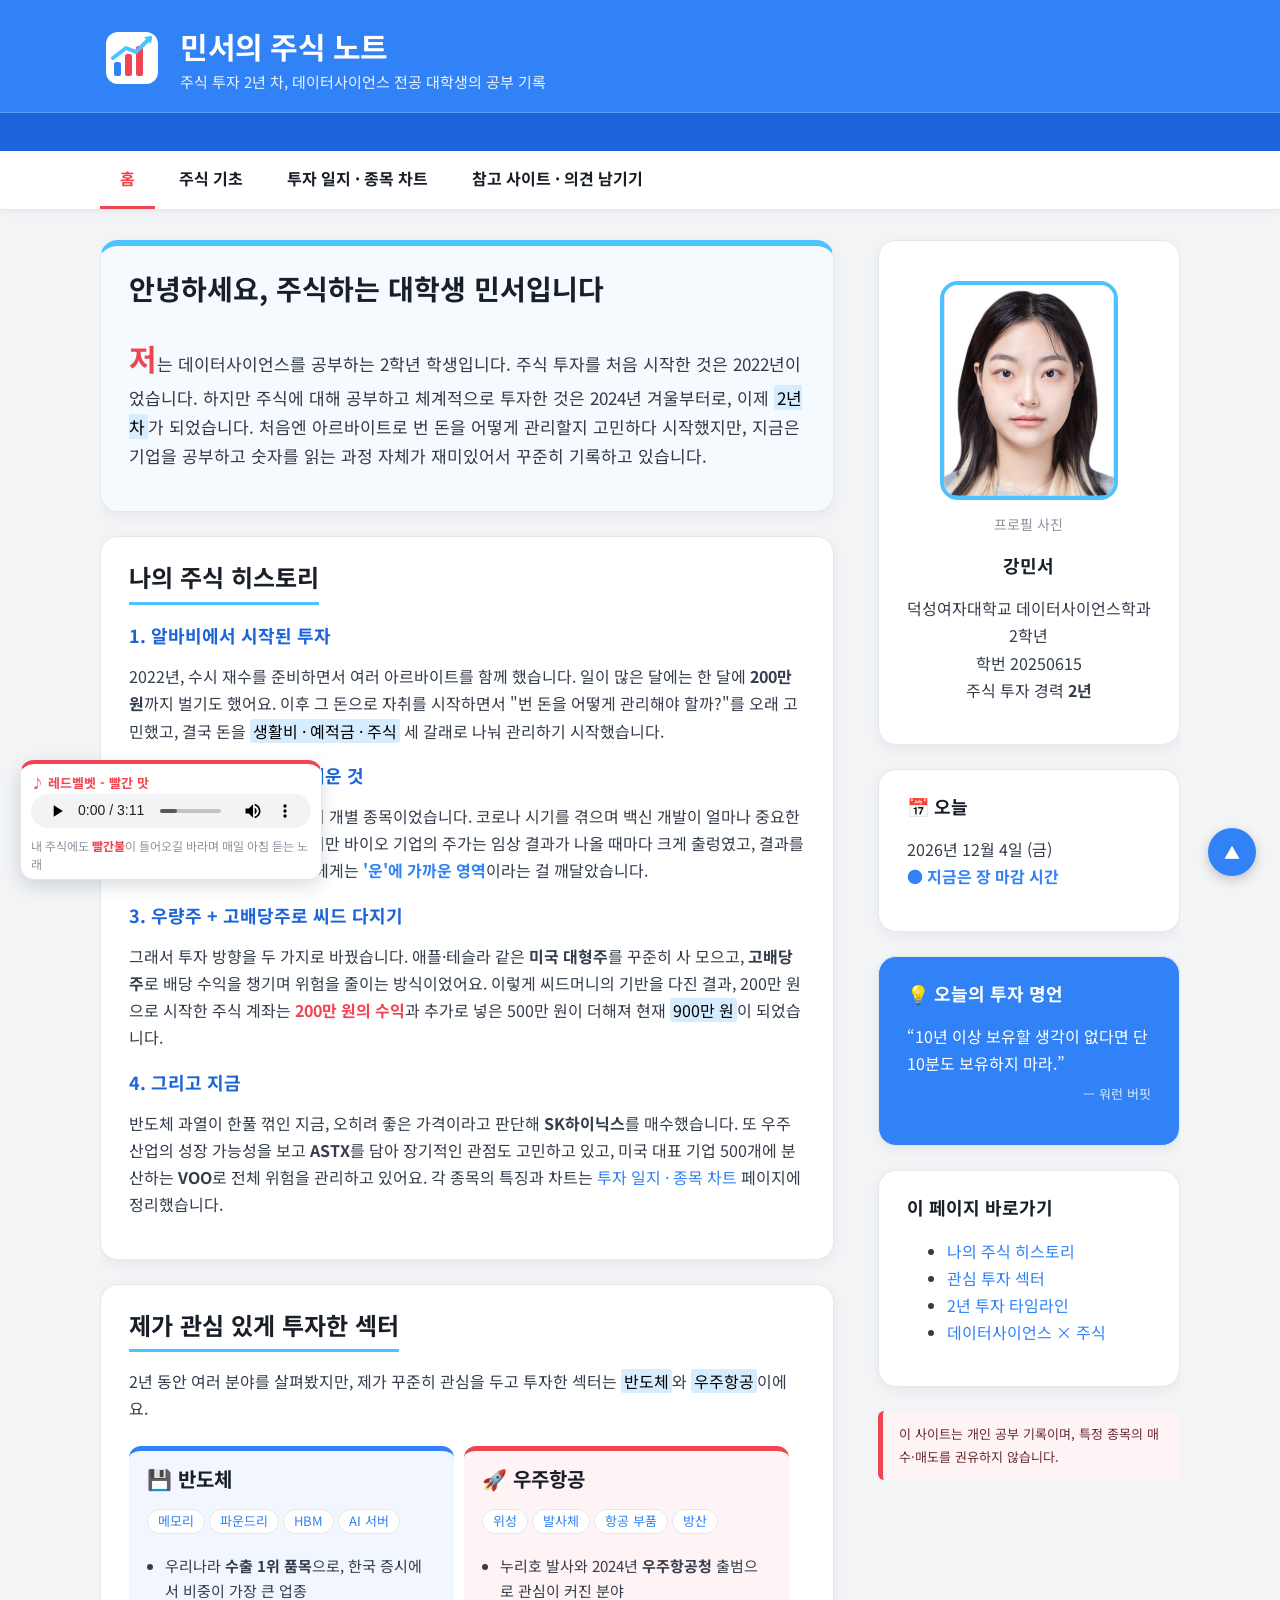
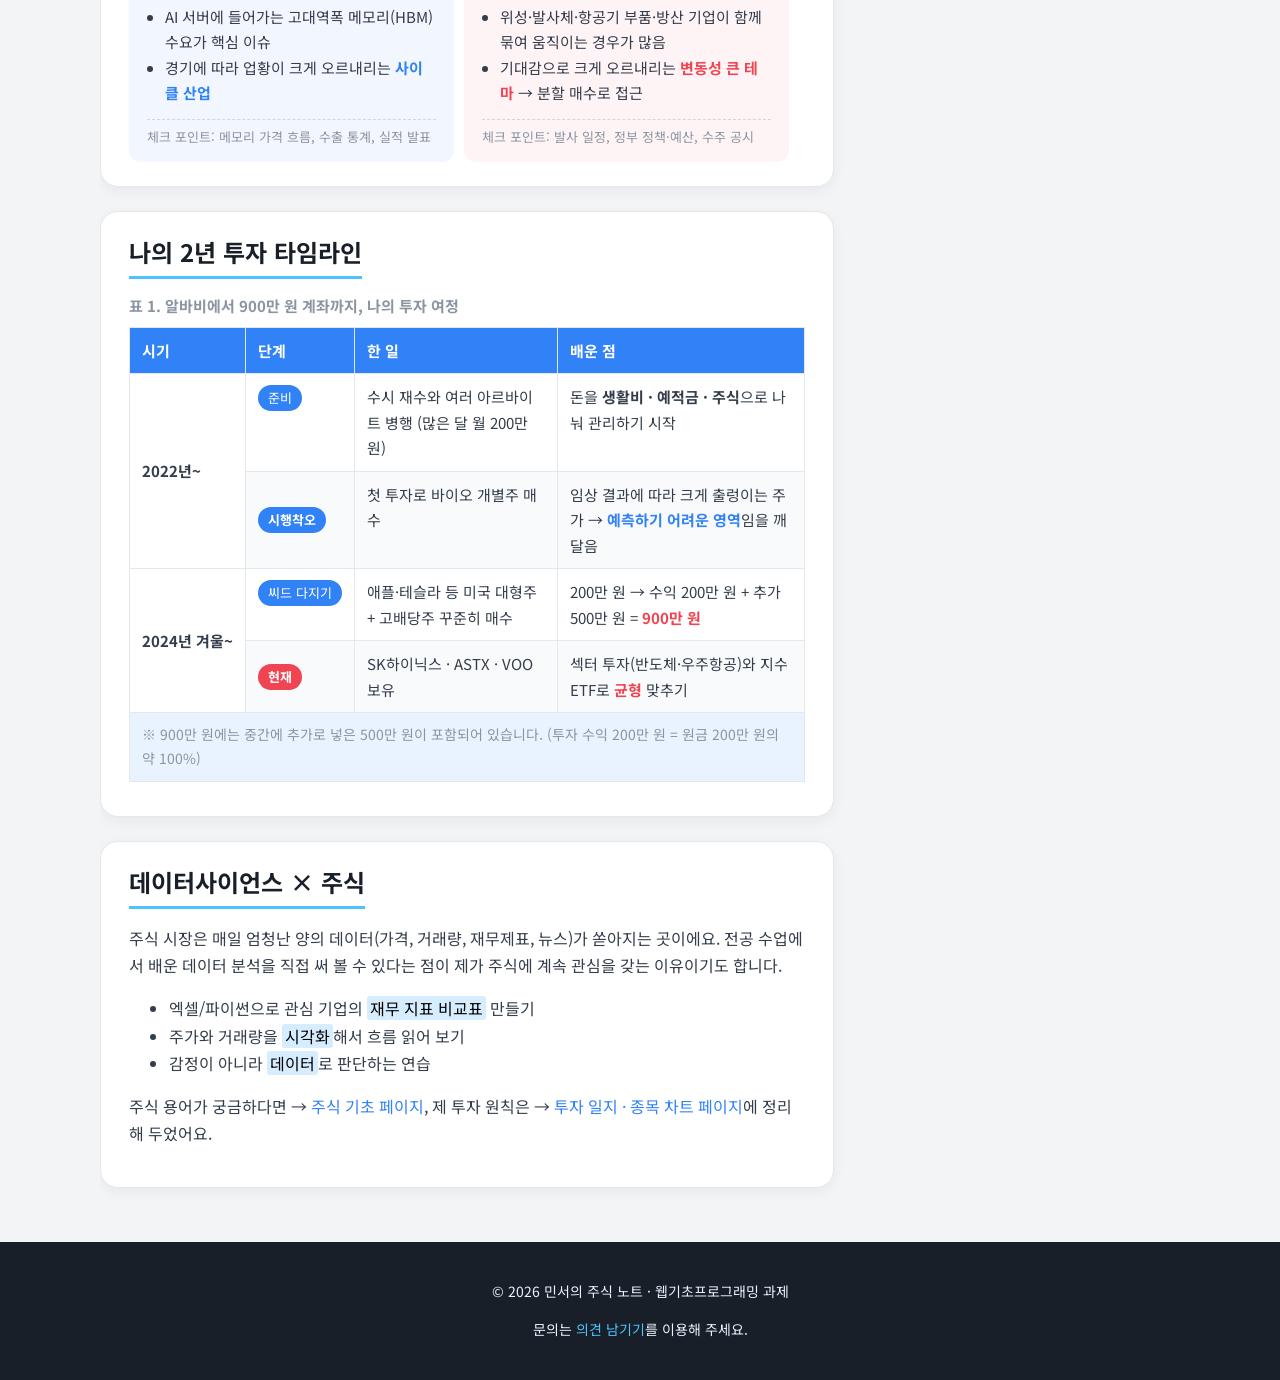
<file: index.html>
<!DOCTYPE html>
<!-- =====================================================================
     index.html — 홈: 민서의 주식 노트 (관심사: 주식 투자 2년)
     [평가 1] HTML 기본 구조: DOCTYPE → html → head(meta, title) → body
     [평가 4] 시맨틱 구조: header / nav / section#main(article×3) / aside / footer
     [가산점] 스타일 합치기·오버라이딩: 아래 head 의 link 2개 + style 태그 + style 속성
     ===================================================================== -->
<html lang="ko">
<head>
  <meta charset="utf-8">
  <meta name="viewport" content="width=device-width, initial-scale=1">
  <meta name="description" content="주식 투자 2년 차 대학생 민서의 주식 공부 기록">
  <title>민서의 주식 노트 | 홈</title>
  <link rel="preconnect" href="https://fonts.googleapis.com">
  <link rel="stylesheet" href="https://fonts.googleapis.com/css2?family=Noto+Sans+KR:wght@400;700&display=swap">

  <!-- ① 공통 외부 스타일 → ② 페이지 전용 외부 스타일 순서로 불러옴 (뒤에 온 것이 우선) -->
  <link rel="stylesheet" type="text/css" href="css/common.css">
  <link rel="stylesheet" type="text/css" href="css/home.css">

  <!-- ③ 문서 내부 스타일(<style>) — 외부 CSS 보다 우선 적용됨 -->
  <style>
    /* [오버라이딩 예시] common.css 의 .lead 는 글자 크기 지정이 없음,
       home.css 에서 17px → 여기서 color 만 추가 → 세 곳의 스타일이 "합쳐져" 적용됨 */
    .lead { color: #333a45; }
  </style>
  <script src="js/main.js"></script>
</head>
<body>

  <!-- ===================== HEADER (모든 페이지 공통) ===================== -->
  <header id="top">
    <div class="inner">
      <img src="images/logo.svg" alt="민서의 주식 노트 로고">
      <h1>민서의 주식 노트</h1>
      <p class="subtitle">주식 투자 2년 차, 데이터사이언스 전공 대학생의 공부 기록</p>
    </div>
    <div class="ticker">
      <span>
        분산투자 <b class="up">▲</b> &nbsp;&nbsp; 공시 확인 <b class="up">▲</b> &nbsp;&nbsp;
        뇌동매매 <b class="down">▼</b> &nbsp;&nbsp; 장기투자 <b class="up">▲</b> &nbsp;&nbsp;
        빚투 <b class="down">▼</b> &nbsp;&nbsp; 투자일지 쓰기 <b class="up">▲</b> &nbsp;&nbsp;
        남의 말만 듣고 매수 <b class="down">▼</b> &nbsp;&nbsp; 꾸준한 공부 <b class="up">▲</b> &nbsp;&nbsp; 반도체 💾 &nbsp;&nbsp; 우주항공 🚀
      </span>
    </div>
  </header>

  <!-- ===================== NAV (모든 페이지 공통) ===================== -->
  <nav>
    <ul class="inner">
      <li><a href="index.html" class="current">홈</a></li>
      <li><a href="basics.html">주식 기초</a></li>
      <li><a href="journal.html">투자 일지 · 종목 차트</a></li>
      <li><a href="links.html">참고 사이트 · 의견 남기기</a></li>
    </ul>
  </nav>

  <div class="container inner">

    <!-- ===================== 본문 SECTION ===================== -->
    <section id="main">

      <!-- 히어로 영역 -->
      <article class="card hero">
        <h2>안녕하세요, 주식하는 대학생 민서입니다</h2>
        <p class="lead">
          저는 데이터사이언스를 공부하는 2학년 학생입니다. 주식 투자를 처음 시작한 것은 <time datetime="2022">2022년</time>이었습니다.
          하지만 주식에 대해 공부하고 체계적으로 투자한 것은 <time datetime="2024-12">2024년 겨울</time>부터로, 이제 <mark>2년 차</mark>가 되었습니다.
          처음엔 아르바이트로 번 돈을 어떻게 관리할지 고민하다 시작했지만, 지금은 기업을 공부하고 숫자를 읽는 과정
          자체가 재미있어서 꾸준히 기록하고 있습니다.
        </p>
      </article>

      <!-- 나의 주식 히스토리 — 본인이 직접 쓴 글을 다듬어 정리 -->
      <article class="card story" id="why">
        <h2>나의 주식 히스토리</h2>

        <h3>1. 알바비에서 시작된 투자</h3>
        <p>
          <time datetime="2022">2022년</time>, 수시 재수를 준비하면서 여러 아르바이트를 함께 했습니다.
          일이 많은 달에는 한 달에 <b>200만 원</b>까지 벌기도 했어요. 이후 그 돈으로 자취를 시작하면서
          "번 돈을 어떻게 관리해야 할까?"를 오래 고민했고, 결국 돈을
          <mark>생활비 · 예적금 · 주식</mark> 세 갈래로 나눠 관리하기 시작했습니다.
        </p>

        <h3>2. 첫 투자, 바이오에서 배운 것</h3>
        <p>
          처음 산 주식은 바이오 분야의 개별 종목이었습니다. 코로나 시기를 겪으며 백신 개발이 얼마나 중요한지
          실감했기 때문이에요. 하지만 바이오 기업의 주가는 임상 결과가 나올 때마다 크게 출렁였고,
          결과를 미리 알 수 없는 개인 투자자에게는 <span class="down">'운'에 가까운 영역</span>이라는 걸 깨달았습니다.
        </p>

        <h3>3. 우량주 + 고배당주로 씨드 다지기</h3>
        <p>
          그래서 투자 방향을 두 가지로 바꿨습니다. 애플·테슬라 같은 <b>미국 대형주</b>를 꾸준히 사 모으고,
          <b>고배당주</b>로 배당 수익을 챙기며 위험을 줄이는 방식이었어요. 이렇게 씨드머니의 기반을 다진 결과,
          200만 원으로 시작한 주식 계좌는 <span class="up">200만 원의 수익</span>과 추가로 넣은 500만 원이 더해져
          현재 <mark>900만 원</mark>이 되었습니다.
        </p>

        <h3>4. 그리고 지금</h3>
        <p>
          반도체 과열이 한풀 꺾인 지금, 오히려 좋은 가격이라고 판단해 <b>SK하이닉스</b>를 매수했습니다.
          또 우주 산업의 성장 가능성을 보고 <b>ASTX</b>를 담아 장기적인 관점도 고민하고 있고,
          미국 대표 기업 500개에 분산하는 <b>VOO</b>로 전체 위험을 관리하고 있어요.
          각 종목의 특징과 차트는 <a href="journal.html#charts">투자 일지 · 종목 차트</a> 페이지에 정리했습니다.
        </p>
      </article>

      <!-- 관심 투자 섹터 — 반도체 / 우주항공 -->
      <article class="card" id="sectors">
        <h2>제가 관심 있게 투자한 섹터</h2>
        <p>2년 동안 여러 분야를 살펴봤지만, 제가 꾸준히 관심을 두고 투자한 섹터는 <mark>반도체</mark>와 <mark>우주항공</mark>이에요.</p>

        <div class="sector chip">
          <h3><span class="sector-icon">💾</span> 반도체</h3>
          <p class="sector-tags"><span>메모리</span><span>파운드리</span><span>HBM</span><span>AI 서버</span></p>
          <ul>
            <li>우리나라 <b>수출 1위 품목</b>으로, 한국 증시에서 비중이 가장 큰 업종</li>
            <li>AI 서버에 들어가는 고대역폭 메모리(HBM) 수요가 핵심 이슈</li>
            <li>경기에 따라 업황이 크게 오르내리는 <span class="down">사이클 산업</span></li>
          </ul>
          <p class="check">체크 포인트: 메모리 가격 흐름, 수출 통계, 실적 발표</p>
        </div>

        <div class="sector rocket">
          <h3><span class="sector-icon">🚀</span> 우주항공</h3>
          <p class="sector-tags"><span>위성</span><span>발사체</span><span>항공 부품</span><span>방산</span></p>
          <ul>
            <li>누리호 발사와 2024년 <b>우주항공청</b> 출범으로 관심이 커진 분야</li>
            <li>위성·발사체·항공기 부품·방산 기업이 함께 묶여 움직이는 경우가 많음</li>
            <li>기대감으로 크게 오르내리는 <span class="up">변동성 큰 테마</span> → 분할 매수로 접근</li>
          </ul>
          <p class="check">체크 포인트: 발사 일정, 정부 정책·예산, 수주 공시</p>
        </div>
      </article>

      <!-- [평가 2] TABLE: caption, thead, tbody, tfoot, rowspan, colspan 사용 -->
      <article class="card" id="timeline">
        <h2>나의 2년 투자 타임라인</h2>
        <table>
          <caption>표 1. 알바비에서 900만 원 계좌까지, 나의 투자 여정</caption>
          <thead>
            <tr>
              <th>시기</th>
              <th>단계</th>
              <th>한 일</th>
              <th>배운 점</th>
            </tr>
          </thead>
          <tbody>
            <tr>
              <td rowspan="2">2022년~</td>
              <td><span class="badge">준비</span></td>
              <td>수시 재수와 여러 아르바이트 병행 (많은 달 월 200만 원)</td>
              <td>돈을 <b>생활비 · 예적금 · 주식</b>으로 나눠 관리하기 시작</td>
            </tr>
            <tr>
              <td><span class="badge down-bg">시행착오</span></td>
              <td>첫 투자로 바이오 개별주 매수</td>
              <td>임상 결과에 따라 크게 출렁이는 주가 → <span class="down">예측하기 어려운 영역</span>임을 깨달음</td>
            </tr>
            <tr>
              <td rowspan="2">2024년 겨울~</td>
              <td><span class="badge">씨드 다지기</span></td>
              <td>애플·테슬라 등 미국 대형주 + 고배당주 꾸준히 매수</td>
              <td>200만 원 → 수익 200만 원 + 추가 500만 원 = <span class="up">900만 원</span></td>
            </tr>
            <tr>
              <td><span class="badge up-bg">현재</span></td>
              <td>SK하이닉스 · ASTX · VOO 보유</td>
              <td>섹터 투자(반도체·우주항공)와 지수 ETF로 <span class="up">균형</span> 맞추기</td>
            </tr>
          </tbody>
          <tfoot>
            <tr>
              <td colspan="4">※ 900만 원에는 중간에 추가로 넣은 500만 원이 포함되어 있습니다. (투자 수익 200만 원 = 원금 200만 원의 약 100%)</td>
            </tr>
          </tfoot>
        </table>
      </article>

      <!-- 전공과 연결 -->
      <article class="card" id="data">
        <h2>데이터사이언스 × 주식</h2>
        <p>
          주식 시장은 매일 엄청난 양의 데이터(가격, 거래량, 재무제표, 뉴스)가 쏟아지는 곳이에요.
          전공 수업에서 배운 데이터 분석을 직접 써 볼 수 있다는 점이 제가 주식에 계속 관심을 갖는 이유이기도 합니다.
        </p>
        <ul>
          <li>엑셀/파이썬으로 관심 기업의 <mark>재무 지표 비교표</mark> 만들기</li>
          <li>주가와 거래량을 <mark>시각화</mark>해서 흐름 읽어 보기</li>
          <li>감정이 아니라 <mark>데이터</mark>로 판단하는 연습</li>
        </ul>
        <!-- [평가 3] 사이트 내부 링크 -->
        <p>주식 용어가 궁금하다면 → <a href="basics.html">주식 기초 페이지</a>,
           제 투자 원칙은 → <a href="journal.html#principles">투자 일지 · 종목 차트 페이지</a>에 정리해 두었어요.</p>
      </article>
    </section>

    <!-- ===================== ASIDE (보조 정보) ===================== -->
    <aside>
      <div class="card profile">
        <figure>
          <img src="images/profile.jpg" alt="민서 프로필 사진" width="170" height="214">
          <figcaption>프로필 사진</figcaption>
        </figure>
        <h3>강민서</h3>
        <p>덕성여자대학교 데이터사이언스학과 2학년<br>학번 20250615<br>주식 투자 경력 <strong>2년</strong></p>
      </div>

      <div class="card">
        <h3>📅 오늘</h3>
        <!-- 자바스크립트 Date 객체로 오늘 날짜와 장 운영 여부 출력 -->
        <p><script>writeToday();</script></p>
      </div>

      <div class="card quote">
        <h3>💡 오늘의 투자 명언</h3>
        <!-- 접속할 때마다 Math.random() 으로 다른 명언 (js/main.js) -->
        <p><script>writeQuote();</script></p>
      </div>

      <div class="card">
        <h3>이 페이지 바로가기</h3>
        <!-- 같은 페이지 안의 앵커 링크 (Lecture2) -->
        <ul>
          <li><a href="#why">나의 주식 히스토리</a></li>
          <li><a href="#sectors">관심 투자 섹터</a></li>
          <li><a href="#timeline">2년 투자 타임라인</a></li>
          <li><a href="#data">데이터사이언스 × 주식</a></li>
        </ul>
      </div>

      <!-- ④ style 속성(인라인) — 가장 우선순위가 높음.
           .notice 의 다른 속성은 common.css 것과 합쳐지고, font-size 만 덮어씀 -->
      <p class="notice" style="font-size:13px;">
        이 사이트는 개인 공부 기록이며, 특정 종목의 매수·매도를 권유하지 않습니다.
      </p>
    </aside>
  </div>

  <!-- ===================== FOOTER (모든 페이지 공통) ===================== -->
  <footer>
    <p>© 2026 민서의 주식 노트 · 웹기초프로그래밍 과제</p>
    <p>문의는 <a href="links.html#feedback">의견 남기기</a>를 이용해 주세요.</p>
  </footer>

  <a href="#top" id="toTop" title="맨 위로">▲</a>
  <!-- [평가 3] 음악 삽입 — 모든 페이지 공통 BGM 미니 플레이어 (왼쪽 아래 고정)
       audio 태그(loop, 볼륨 30%) / 페이지를 옮겨도 이어서 재생 (js/main.js 의 initBGM) -->
  <div id="miniPlayer" class="mini-player">
    <span class="mp-title">♪ 레드벨벳 - 빨간 맛</span>
    <audio id="bgm" controls loop preload="auto">
      <source src="media/red-flavor.mp3" type="audio/mpeg">
      이 브라우저는 audio 태그를 지원하지 않습니다.
    </audio>
    <p class="mp-desc">내 주식에도 <span class="up">빨간불</span>이 들어오길 바라며 매일 아침 듣는 노래</p>
  </div>
  <script>initBGM();</script>
</body>
</html>
</file>
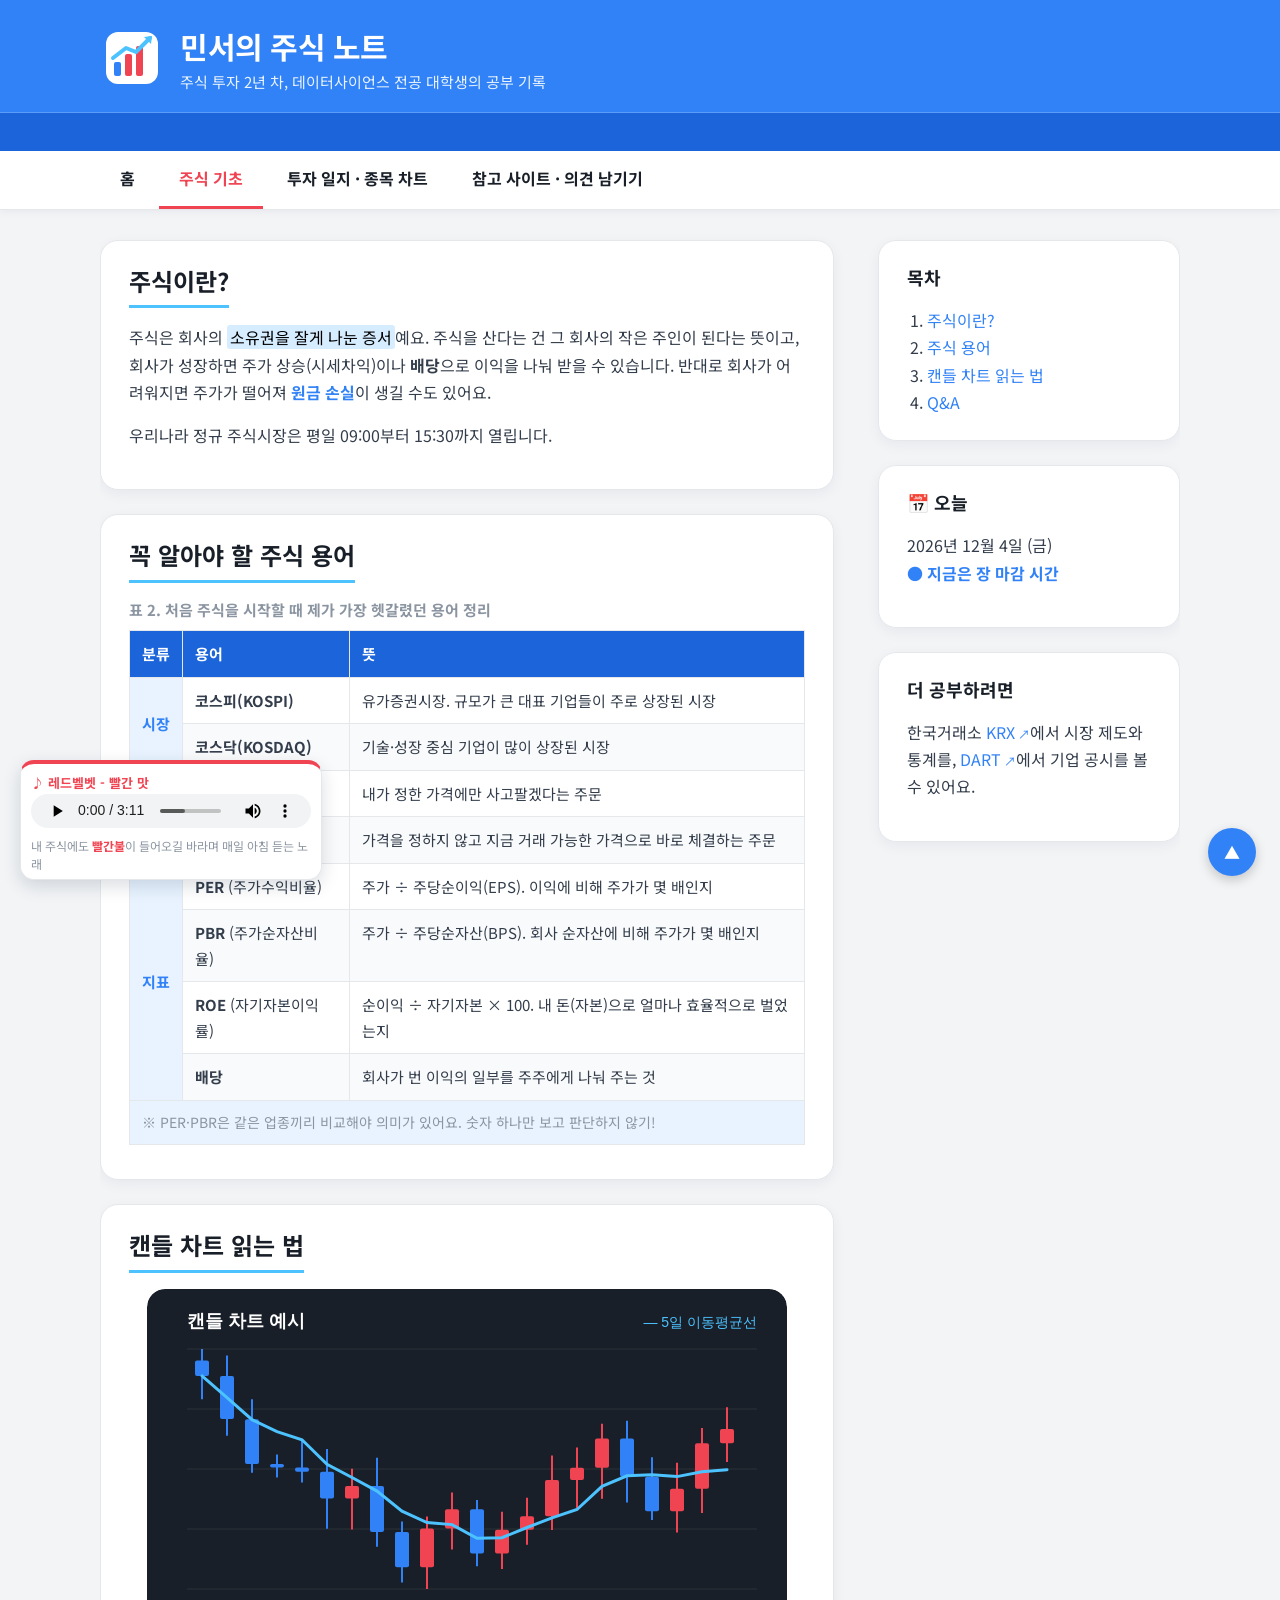
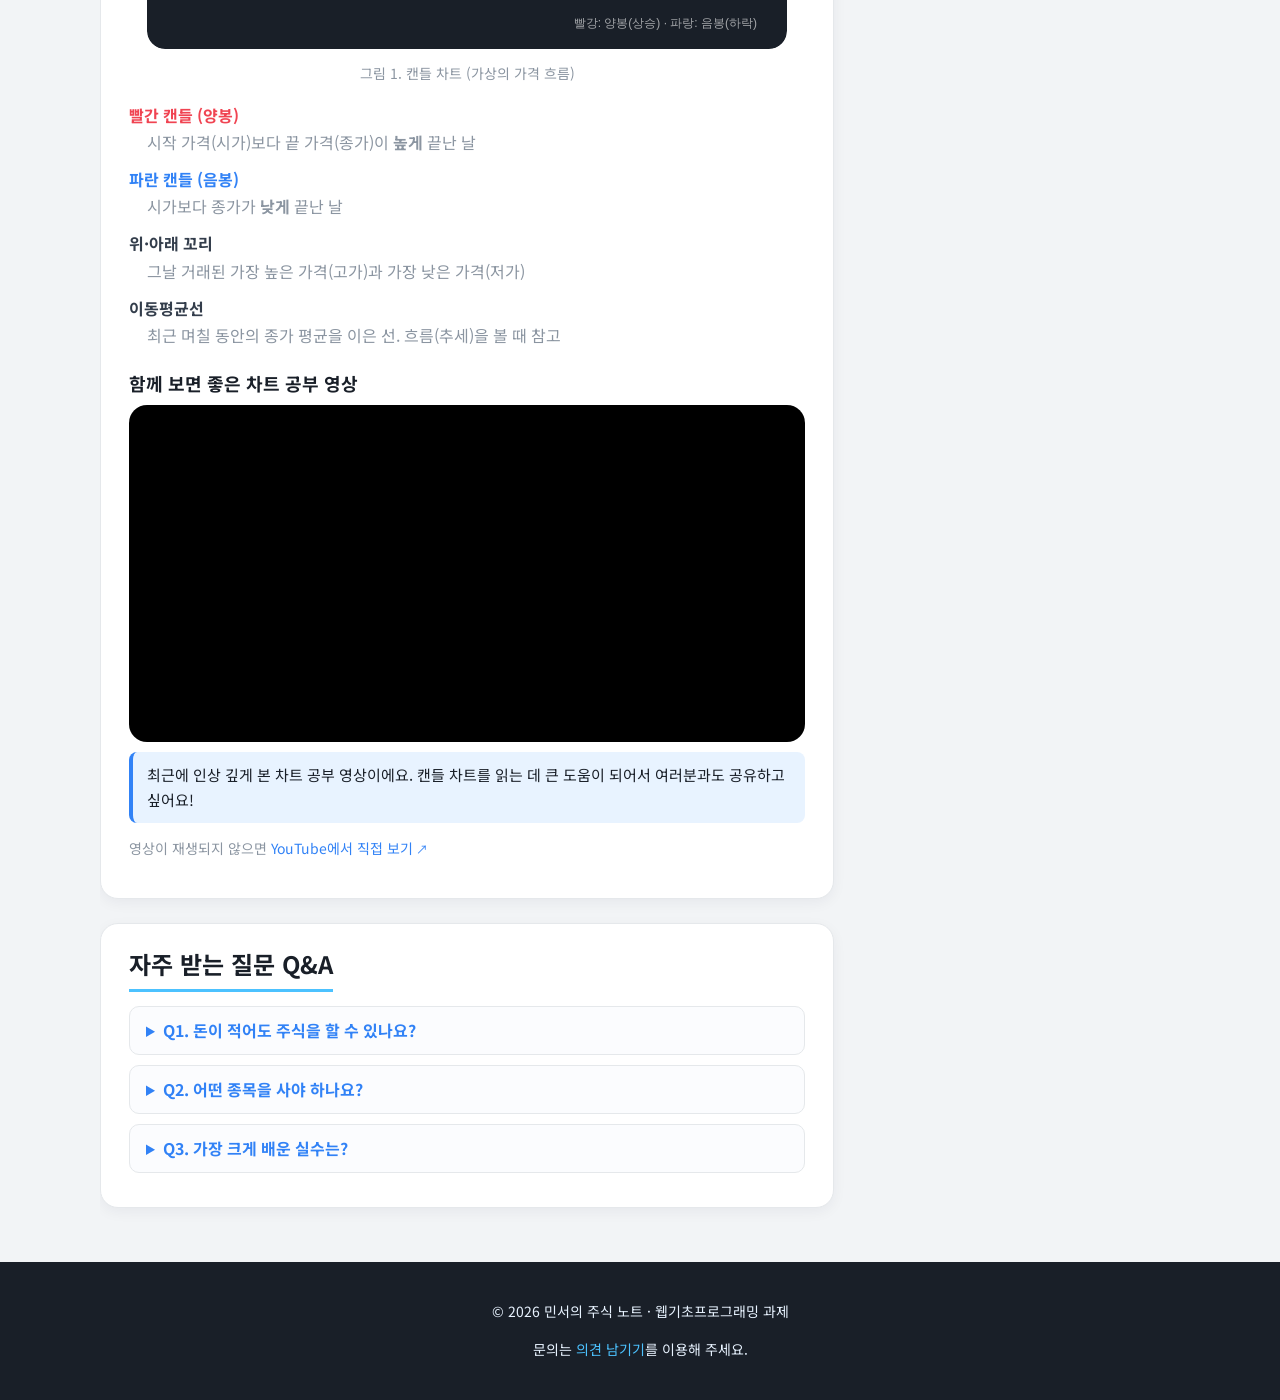
<file: basics.html>
<!DOCTYPE html>
<!-- =====================================================================
     basics.html — 주식 기초: 용어 표, 캔들 차트 읽기, 동영상, Q&A
     [평가 1] HTML 기본 구조  [평가 2] TABLE  [평가 3] 그림·동영상·링크
     [평가 4] header/nav/section/article/aside/footer, figure, details/summary
     ===================================================================== -->
<html lang="ko">
<head>
  <meta charset="utf-8">
  <meta name="viewport" content="width=device-width, initial-scale=1">
  <title>민서의 주식 노트 | 주식 기초</title>
  <link rel="preconnect" href="https://fonts.googleapis.com">
  <link rel="stylesheet" href="https://fonts.googleapis.com/css2?family=Noto+Sans+KR:wght@400;700&display=swap">
  <link rel="stylesheet" type="text/css" href="css/common.css">
  <link rel="stylesheet" type="text/css" href="css/basics.css">
  <script src="js/main.js"></script>
</head>
<body>

  <header id="top">
    <div class="inner">
      <img src="images/logo.svg" alt="민서의 주식 노트 로고">
      <h1>민서의 주식 노트</h1>
      <p class="subtitle">주식 투자 2년 차, 데이터사이언스 전공 대학생의 공부 기록</p>
    </div>
    <div class="ticker">
      <span>
        분산투자 <b class="up">▲</b> &nbsp;&nbsp; 공시 확인 <b class="up">▲</b> &nbsp;&nbsp;
        뇌동매매 <b class="down">▼</b> &nbsp;&nbsp; 장기투자 <b class="up">▲</b> &nbsp;&nbsp;
        빚투 <b class="down">▼</b> &nbsp;&nbsp; 투자일지 쓰기 <b class="up">▲</b> &nbsp;&nbsp;
        남의 말만 듣고 매수 <b class="down">▼</b> &nbsp;&nbsp; 꾸준한 공부 <b class="up">▲</b> &nbsp;&nbsp; 반도체 💾 &nbsp;&nbsp; 우주항공 🚀
      </span>
    </div>
  </header>

  <nav>
    <ul class="inner">
      <li><a href="index.html">홈</a></li>
      <li><a href="basics.html" class="current">주식 기초</a></li>
      <li><a href="journal.html">투자 일지 · 종목 차트</a></li>
      <li><a href="links.html">참고 사이트 · 의견 남기기</a></li>
    </ul>
  </nav>

  <div class="container inner">
    <section id="main">

      <article class="card" id="what">
        <h2>주식이란?</h2>
        <p>
          주식은 회사의 <mark>소유권을 잘게 나눈 증서</mark>예요. 주식을 산다는 건 그 회사의 작은 주인이 된다는 뜻이고,
          회사가 성장하면 주가 상승(시세차익)이나 <strong>배당</strong>으로 이익을 나눠 받을 수 있습니다.
          반대로 회사가 어려워지면 주가가 떨어져 <span class="down">원금 손실</span>이 생길 수도 있어요.
        </p>
        <p>
          우리나라 정규 주식시장은 평일 <time>09:00</time>부터 <time>15:30</time>까지 열립니다.
        </p>
      </article>

      <!-- [평가 2] TABLE — rowspan 으로 분류 묶기, colspan 으로 표 하단 합치기 -->
      <article class="card" id="terms">
        <h2>꼭 알아야 할 주식 용어</h2>
        <table class="terms">
          <caption>표 2. 처음 주식을 시작할 때 제가 가장 헷갈렸던 용어 정리</caption>
          <thead>
            <tr>
              <th>분류</th>
              <th>용어</th>
              <th>뜻</th>
            </tr>
          </thead>
          <tbody>
            <tr>
              <td rowspan="2" class="cat">시장</td>
              <td><b>코스피(KOSPI)</b></td>
              <td>유가증권시장. 규모가 큰 대표 기업들이 주로 상장된 시장</td>
            </tr>
            <tr>
              <td><b>코스닥(KOSDAQ)</b></td>
              <td>기술·성장 중심 기업이 많이 상장된 시장</td>
            </tr>
            <tr>
              <td rowspan="2" class="cat">주문</td>
              <td><b>지정가 주문</b></td>
              <td>내가 정한 가격에만 사고팔겠다는 주문</td>
            </tr>
            <tr>
              <td><b>시장가 주문</b></td>
              <td>가격을 정하지 않고 지금 거래 가능한 가격으로 바로 체결하는 주문</td>
            </tr>
            <tr>
              <td rowspan="4" class="cat">지표</td>
              <td><b>PER</b> (주가수익비율)</td>
              <td>주가 ÷ 주당순이익(EPS). 이익에 비해 주가가 몇 배인지</td>
            </tr>
            <tr>
              <td><b>PBR</b> (주가순자산비율)</td>
              <td>주가 ÷ 주당순자산(BPS). 회사 순자산에 비해 주가가 몇 배인지</td>
            </tr>
            <tr>
              <td><b>ROE</b> (자기자본이익률)</td>
              <td>순이익 ÷ 자기자본 × 100. 내 돈(자본)으로 얼마나 효율적으로 벌었는지</td>
            </tr>
            <tr>
              <td><b>배당</b></td>
              <td>회사가 번 이익의 일부를 주주에게 나눠 주는 것</td>
            </tr>
          </tbody>
          <tfoot>
            <tr>
              <td colspan="3">※ PER·PBR은 같은 업종끼리 비교해야 의미가 있어요. 숫자 하나만 보고 판단하지 않기!</td>
            </tr>
          </tfoot>
        </table>
      </article>

      <article class="card" id="candle">
        <h2>캔들 차트 읽는 법</h2>
        <!-- [평가 3] 그림 삽입 -->
        <figure>
          <img src="images/candle-chart.svg" alt="캔들 차트 예시 그림" width="640" height="360">
          <figcaption>그림 1. 캔들 차트 (가상의 가격 흐름)</figcaption>
        </figure>
        <!-- 정의 목록 dl/dt/dd (Lecture2) -->
        <dl>
          <dt class="up">빨간 캔들 (양봉)</dt>
          <dd>시작 가격(시가)보다 끝 가격(종가)이 <b>높게</b> 끝난 날</dd>
          <dt class="down">파란 캔들 (음봉)</dt>
          <dd>시가보다 종가가 <b>낮게</b> 끝난 날</dd>
          <dt>위·아래 꼬리</dt>
          <dd>그날 거래된 가장 높은 가격(고가)과 가장 낮은 가격(저가)</dd>
          <dt>이동평균선</dt>
          <dd>최근 며칠 동안의 종가 평균을 이은 선. 흐름(추세)을 볼 때 참고</dd>
        </dl>

        <!-- [평가 3] 동영상 삽입 — 캔들 차트 공부 영상 (YouTube iframe)
             재생 버튼을 누르면 YouTube로 이동하지 않고 이 페이지 안에서 바로 재생됨 -->
        <h3 class="sub-video">함께 보면 좋은 차트 공부 영상</h3>
        <div class="video-box">
          <iframe width="560" height="315" src="https://www.youtube.com/embed/hO4rb42RPbQ?si=NMyy_Qb56Rt0goTt" title="YouTube video player" frameborder="0" allow="accelerometer; autoplay; clipboard-write; encrypted-media; gyroscope; picture-in-picture; web-share" referrerpolicy="strict-origin-when-cross-origin" allowfullscreen></iframe>
        </div>
        <p class="video-note">최근에 인상 깊게 본 차트 공부 영상이에요. 캔들 차트를 읽는 데 큰 도움이 되어서 여러분과도 공유하고 싶어요!</p>
        <p class="small">영상이 재생되지 않으면
          <a href="https://www.youtube.com/watch?v=hO4rb42RPbQ" target="_blank">YouTube에서 직접 보기</a></p>
      </article>


      <!-- [평가 4] details / summary — 펼쳐 보는 Q&A (Lecture3) -->
      <article class="card" id="qna">
        <h2>자주 받는 질문 Q&amp;A</h2>
        <details>
          <summary>Q1. 돈이 적어도 주식을 할 수 있나요?</summary>
          <p>네. 1주 단위로 살 수 있어서 소액으로도 시작할 수 있어요. 저도 아르바이트비 일부로 시작했어요.</p>
        </details>
        <details>
          <summary>Q2. 어떤 종목을 사야 하나요?</summary>
          <p>종목 추천은 하지 않아요! 대신 <mark>내가 이해할 수 있는 회사</mark>인지,
             공시와 재무제표를 확인했는지 스스로 점검해 보는 걸 추천해요.</p>
        </details>
        <details>
          <summary>Q3. 가장 크게 배운 실수는?</summary>
          <p>첫 투자로 바이오 개별주를 샀던 경험이요. 임상 결과에 따라 주가가 크게 출렁이는 걸 보고, <b>예측하기 어려운 곳에 큰돈을 걸지 않는</b> 원칙을 세웠어요.</p>
        </details>
      </article>
    </section>

    <aside>
      <div class="card toc">
        <h3>목차</h3>
        <ol>
          <li><a href="#what">주식이란?</a></li>
          <li><a href="#terms">주식 용어</a></li>
          <li><a href="#candle">캔들 차트 읽는 법</a></li>
          <li><a href="#qna">Q&amp;A</a></li>
        </ol>
      </div>
      <div class="card">
        <h3>📅 오늘</h3>
        <p><script>writeToday();</script></p>
      </div>
      <div class="card">
        <h3>더 공부하려면</h3>
        <p>한국거래소 <a href="https://www.krx.co.kr" target="_blank">KRX</a>에서 시장 제도와 통계를,
           <a href="https://dart.fss.or.kr" target="_blank">DART</a>에서 기업 공시를 볼 수 있어요.</p>
      </div>
    </aside>
  </div>

  <footer>
    <p>© 2026 민서의 주식 노트 · 웹기초프로그래밍 과제</p>
    <p>문의는 <a href="links.html#feedback">의견 남기기</a>를 이용해 주세요.</p>
  </footer>

  <a href="#top" id="toTop" title="맨 위로">▲</a>

  <!-- [평가 3] 음악 삽입 — 모든 페이지 공통 BGM 미니 플레이어 (왼쪽 아래 고정)
       audio 태그(loop, 볼륨 30%) / 페이지를 옮겨도 이어서 재생 (js/main.js 의 initBGM) -->
  <div id="miniPlayer" class="mini-player">
    <span class="mp-title">♪ 레드벨벳 - 빨간 맛</span>
    <audio id="bgm" controls loop preload="auto">
      <source src="media/red-flavor.mp3" type="audio/mpeg">
      이 브라우저는 audio 태그를 지원하지 않습니다.
    </audio>
    <p class="mp-desc">내 주식에도 <span class="up">빨간불</span>이 들어오길 바라며 매일 아침 듣는 노래</p>
  </div>
  <script>initBGM();</script>
</body>
</html>
</file>
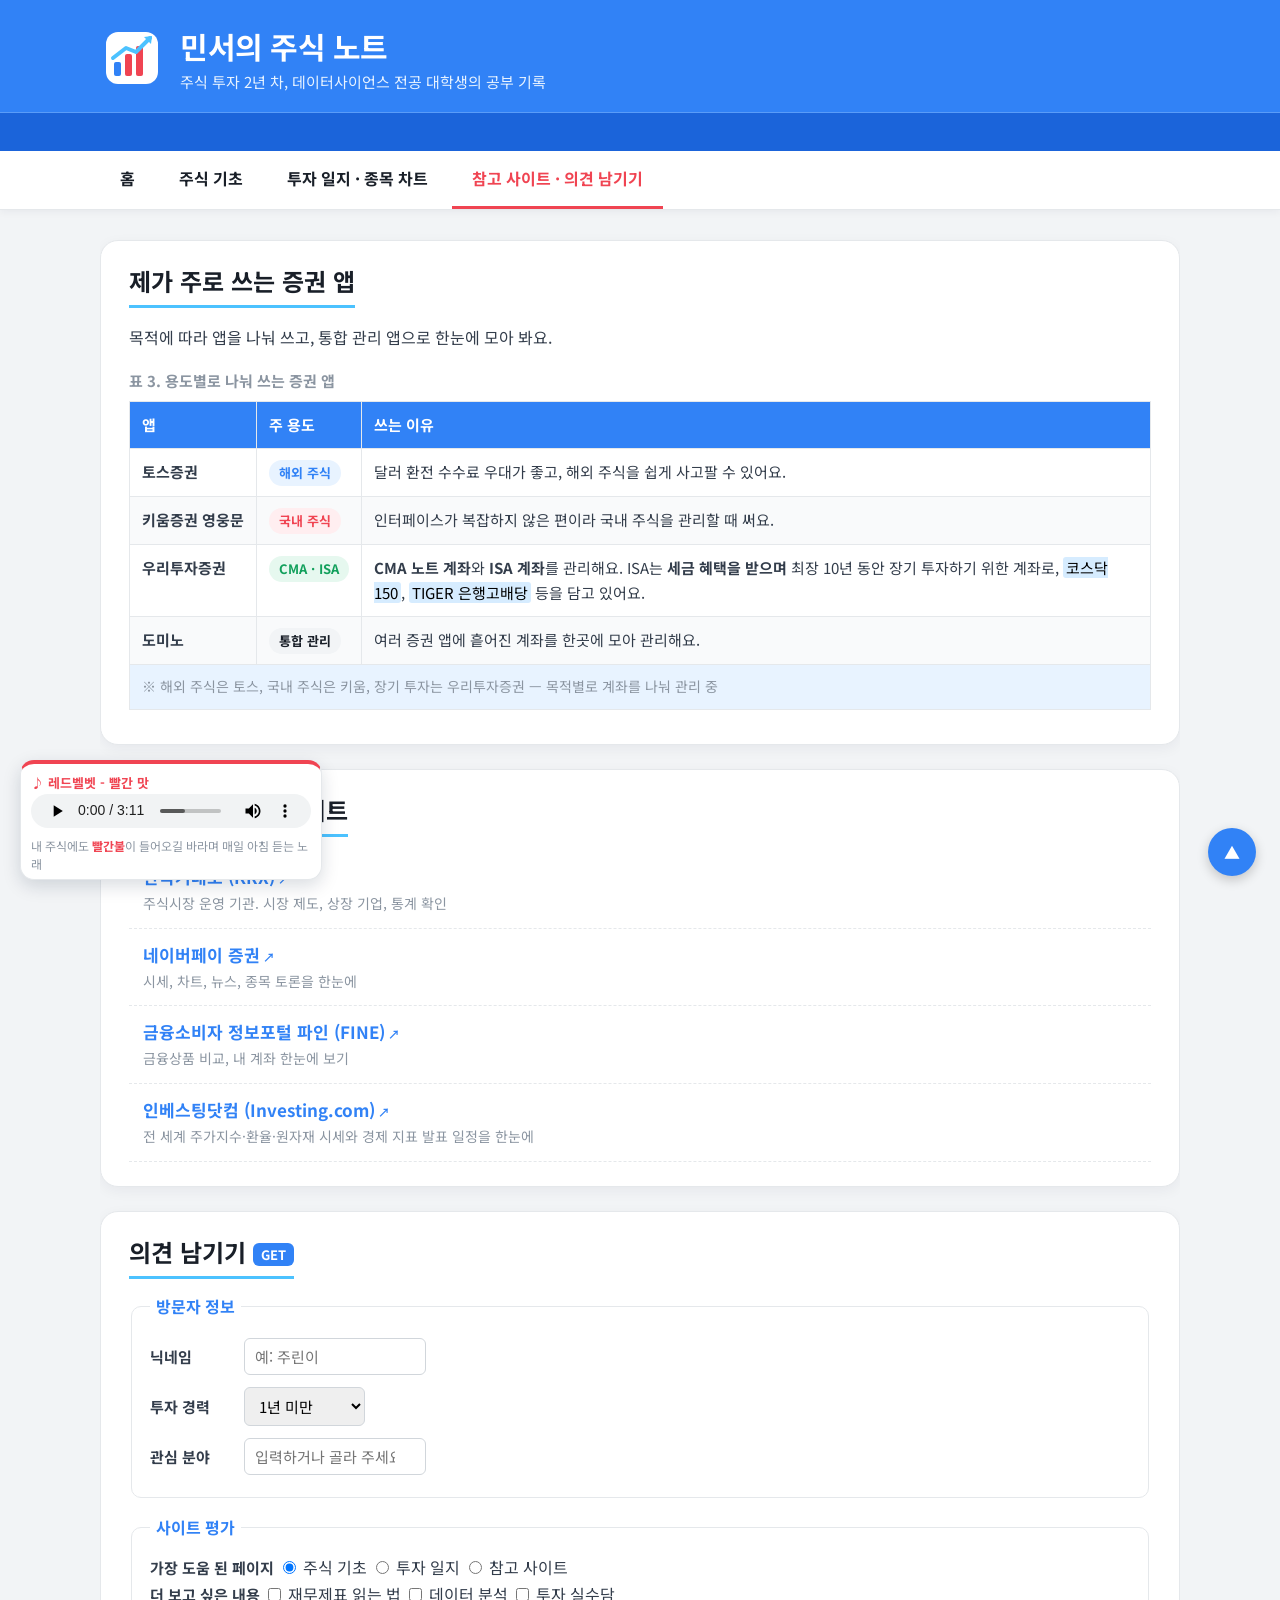
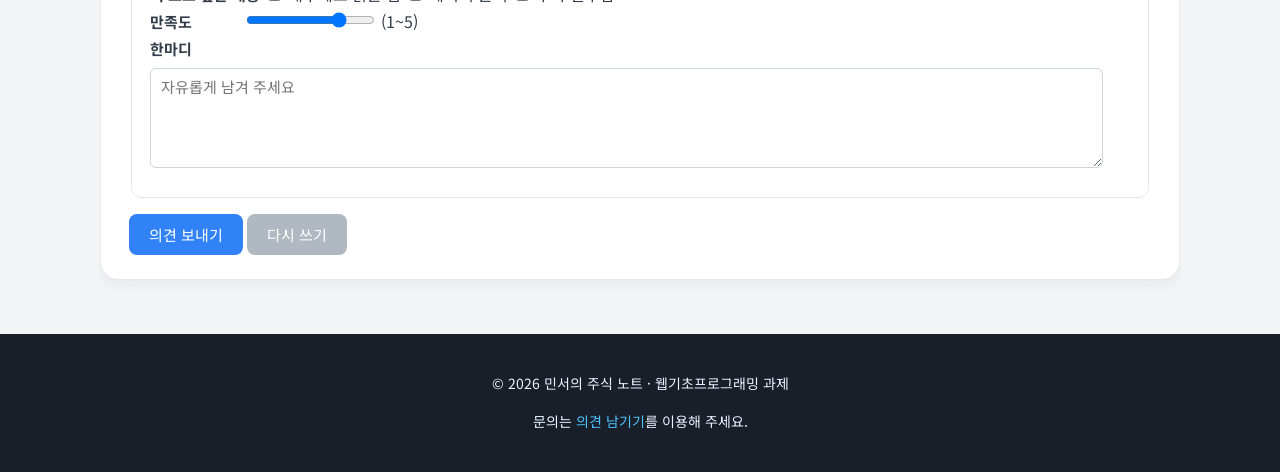
<file: links.html>
<!DOCTYPE html>
<!-- =====================================================================
     links.html — 참고 사이트(하이퍼링크) + 의견 남기기(웹 폼)
     [평가 1] HTML 기본 구조  [평가 3] 외부 하이퍼링크 (target="_blank")
     [평가 4] 시맨틱 태그 + 웹 폼(form, label, input, select, datalist, textarea)
     [가산점] 폼 GET 방식 실제 동작: result.html 이 주소창의 데이터를 읽어 표로 출력
              폼 POST + HTTPS 실제 동작: 전송 순간 같은 내용을 FormSubmit(https)으로 POST → 운영자 메일로 도착
     ===================================================================== -->
<html lang="ko">
<head>
  <meta charset="utf-8">
  <meta name="viewport" content="width=device-width, initial-scale=1">
  <title>민서의 주식 노트 | 참고 사이트 · 의견 남기기</title>
  <link rel="preconnect" href="https://fonts.googleapis.com">
  <link rel="stylesheet" href="https://fonts.googleapis.com/css2?family=Noto+Sans+KR:wght@400;700&display=swap">
  <link rel="stylesheet" type="text/css" href="css/common.css">
  <link rel="stylesheet" type="text/css" href="css/links.css">
  <script src="js/main.js"></script>
</head>
<body>

  <header id="top">
    <div class="inner">
      <img src="images/logo.svg" alt="민서의 주식 노트 로고">
      <h1>민서의 주식 노트</h1>
      <p class="subtitle">주식 투자 2년 차, 데이터사이언스 전공 대학생의 공부 기록</p>
    </div>
    <div class="ticker">
      <span>
        분산투자 <b class="up">▲</b> &nbsp;&nbsp; 공시 확인 <b class="up">▲</b> &nbsp;&nbsp;
        뇌동매매 <b class="down">▼</b> &nbsp;&nbsp; 장기투자 <b class="up">▲</b> &nbsp;&nbsp;
        빚투 <b class="down">▼</b> &nbsp;&nbsp; 투자일지 쓰기 <b class="up">▲</b> &nbsp;&nbsp;
        남의 말만 듣고 매수 <b class="down">▼</b> &nbsp;&nbsp; 꾸준한 공부 <b class="up">▲</b> &nbsp;&nbsp; 반도체 💾 &nbsp;&nbsp; 우주항공 🚀
      </span>
    </div>
  </header>

  <nav>
    <ul class="inner">
      <li><a href="index.html">홈</a></li>
      <li><a href="basics.html">주식 기초</a></li>
      <li><a href="journal.html">투자 일지 · 종목 차트</a></li>
      <li><a href="links.html" class="current">참고 사이트 · 의견 남기기</a></li>
    </ul>
  </nav>

  <div class="container inner">
    <section id="main" class="full">

      <!-- [평가 2] TABLE — 내가 쓰는 증권 앱 (thead / tbody / tfoot, colspan) -->
      <article class="card" id="apps">
        <h2>제가 주로 쓰는 증권 앱</h2>
        <p>목적에 따라 앱을 나눠 쓰고, 통합 관리 앱으로 한눈에 모아 봐요.</p>
        <table class="apps">
          <caption>표 3. 용도별로 나눠 쓰는 증권 앱</caption>
          <thead>
            <tr>
              <th>앱</th>
              <th>주 용도</th>
              <th>쓰는 이유</th>
            </tr>
          </thead>
          <tbody>
            <tr>
              <td><b>토스증권</b></td>
              <td><span class="use overseas">해외 주식</span></td>
              <td>달러 환전 수수료 우대가 좋고, 해외 주식을 쉽게 사고팔 수 있어요.</td>
            </tr>
            <tr>
              <td><b>키움증권 영웅문</b></td>
              <td><span class="use domestic">국내 주식</span></td>
              <td>인터페이스가 복잡하지 않은 편이라 국내 주식을 관리할 때 써요.</td>
            </tr>
            <tr>
              <td><b>우리투자증권</b></td>
              <td><span class="use longterm">CMA · ISA</span></td>
              <td><b>CMA 노트 계좌</b>와 <b>ISA 계좌</b>를 관리해요.
                ISA는 <b>세금 혜택을 받으며</b> 최장 10년 동안 장기 투자하기 위한 계좌로,
                <mark>코스닥150</mark>, <mark>TIGER 은행고배당</mark> 등을 담고 있어요.</td>
            </tr>
            <tr>
              <td><b>도미노</b></td>
              <td><span class="use all">통합 관리</span></td>
              <td>여러 증권 앱에 흩어진 계좌를 한곳에 모아 관리해요.</td>
            </tr>
          </tbody>
          <tfoot>
            <tr>
              <td colspan="3">※ 해외 주식은 토스, 국내 주식은 키움, 장기 투자는 우리투자증권 — 목적별로 계좌를 나눠 관리 중</td>
            </tr>
          </tfoot>
        </table>
      </article>

      <!-- [평가 3] 하이퍼링크 — 외부 사이트 7개, 새 탭(target="_blank")으로 열기 -->
      <article class="card" id="sites">
        <h2>제가 자주 쓰는 사이트</h2>
        <ul class="site-list">
          <li>
            <a href="https://www.krx.co.kr" target="_blank">한국거래소 (KRX)</a>
            <span>주식시장 운영 기관. 시장 제도, 상장 기업, 통계 확인</span>
          </li>
          <li>
            <a href="https://finance.naver.com" target="_blank">네이버페이 증권</a>
            <span>시세, 차트, 뉴스, 종목 토론을 한눈에</span>
          </li>
          <li>
            <a href="https://fine.fss.or.kr" target="_blank">금융소비자 정보포털 파인 (FINE)</a>
            <span>금융상품 비교, 내 계좌 한눈에 보기</span>
          </li>
          <li>
            <a href="https://kr.investing.com" target="_blank">인베스팅닷컴 (Investing.com)</a>
            <span>전 세계 주가지수·환율·원자재 시세와 경제 지표 발표 일정을 한눈에</span>
          </li>
        </ul>
      </article>

      <!-- [평가 4] 웹 폼 + [가산점] GET 방식 실제 구현
           action="result.html", method="get" → 입력값이 주소 뒤에 ?이름=값&... 으로 붙어서 전달됨
           result.html 의 자바스크립트가 그 값을 읽어 화면에 표시 (서버 없이도 동작) -->
      <article class="card" id="feedback">
        <h2>의견 남기기 <span class="tag get">GET</span></h2>
        <!-- onsubmit: 전송 버튼을 누르면 ① sendFeedbackMail() 이 HTTPS·POST 로 메일 발송 → ② GET 으로 result.html 이동 -->
        <form name="feedbackForm" action="result.html" method="get" onsubmit="return sendFeedbackMail(this);">
          <fieldset>
            <legend>방문자 정보</legend>
            <label for="nick">닉네임</label>
            <input type="text" id="nick" name="닉네임" placeholder="예: 주린이" required><br>

            <label for="career">투자 경력</label>
            <select id="career" name="투자경력">
              <option value="아직 안 해 봄">아직 안 해 봄</option>
              <option value="1년 미만" selected>1년 미만</option>
              <option value="1~3년">1~3년</option>
              <option value="3년 이상">3년 이상</option>
            </select><br>

            <label for="favorite">관심 분야</label>
            <input type="text" id="favorite" name="관심분야" list="fields" placeholder="입력하거나 골라 주세요">
            <datalist id="fields">
              <option value="국내 주식">
              <option value="미국 주식">
              <option value="ETF">
              <option value="배당주">
            </datalist>
          </fieldset>

          <fieldset>
            <legend>사이트 평가</legend>
            <span class="label-text">가장 도움 된 페이지</span>
            <label><input type="radio" name="도움된페이지" value="주식 기초" checked> 주식 기초</label>
            <label><input type="radio" name="도움된페이지" value="투자 일지"> 투자 일지</label>
            <label><input type="radio" name="도움된페이지" value="참고 사이트"> 참고 사이트</label><br>

            <span class="label-text">더 보고 싶은 내용</span>
            <label><input type="checkbox" name="더보고싶은내용" value="재무제표 읽는 법"> 재무제표 읽는 법</label>
            <label><input type="checkbox" name="더보고싶은내용" value="데이터 분석"> 데이터 분석</label>
            <label><input type="checkbox" name="더보고싶은내용" value="투자 실수담"> 투자 실수담</label><br>

            <label for="score">만족도</label>
            <input type="range" id="score" name="만족도" min="1" max="5" value="4"> (1~5)<br>

            <label for="msg">한마디</label><br>
            <textarea id="msg" name="한마디" rows="4" cols="50" placeholder="자유롭게 남겨 주세요"></textarea>
          </fieldset>

          <button type="submit" class="btn" id="sendBtn">의견 보내기</button>
          <button type="reset" class="btn btn-sub">다시 쓰기</button>
        </form>
      </article>

    </section>

  </div>

  <footer>
    <p>© 2026 민서의 주식 노트 · 웹기초프로그래밍 과제</p>
    <p>문의는 <a href="links.html#feedback">의견 남기기</a>를 이용해 주세요.</p>
  </footer>

  <a href="#top" id="toTop" title="맨 위로">▲</a>

  <!-- [평가 3] 음악 삽입 — 모든 페이지 공통 BGM 미니 플레이어 (왼쪽 아래 고정)
       audio 태그(loop, 볼륨 30%) / 페이지를 옮겨도 이어서 재생 (js/main.js 의 initBGM) -->
  <div id="miniPlayer" class="mini-player">
    <span class="mp-title">♪ 레드벨벳 - 빨간 맛</span>
    <audio id="bgm" controls loop preload="auto">
      <source src="media/red-flavor.mp3" type="audio/mpeg">
      이 브라우저는 audio 태그를 지원하지 않습니다.
    </audio>
    <p class="mp-desc">내 주식에도 <span class="up">빨간불</span>이 들어오길 바라며 매일 아침 듣는 노래</p>
  </div>
  <script>initBGM();</script>
</body>
</html>
</file>
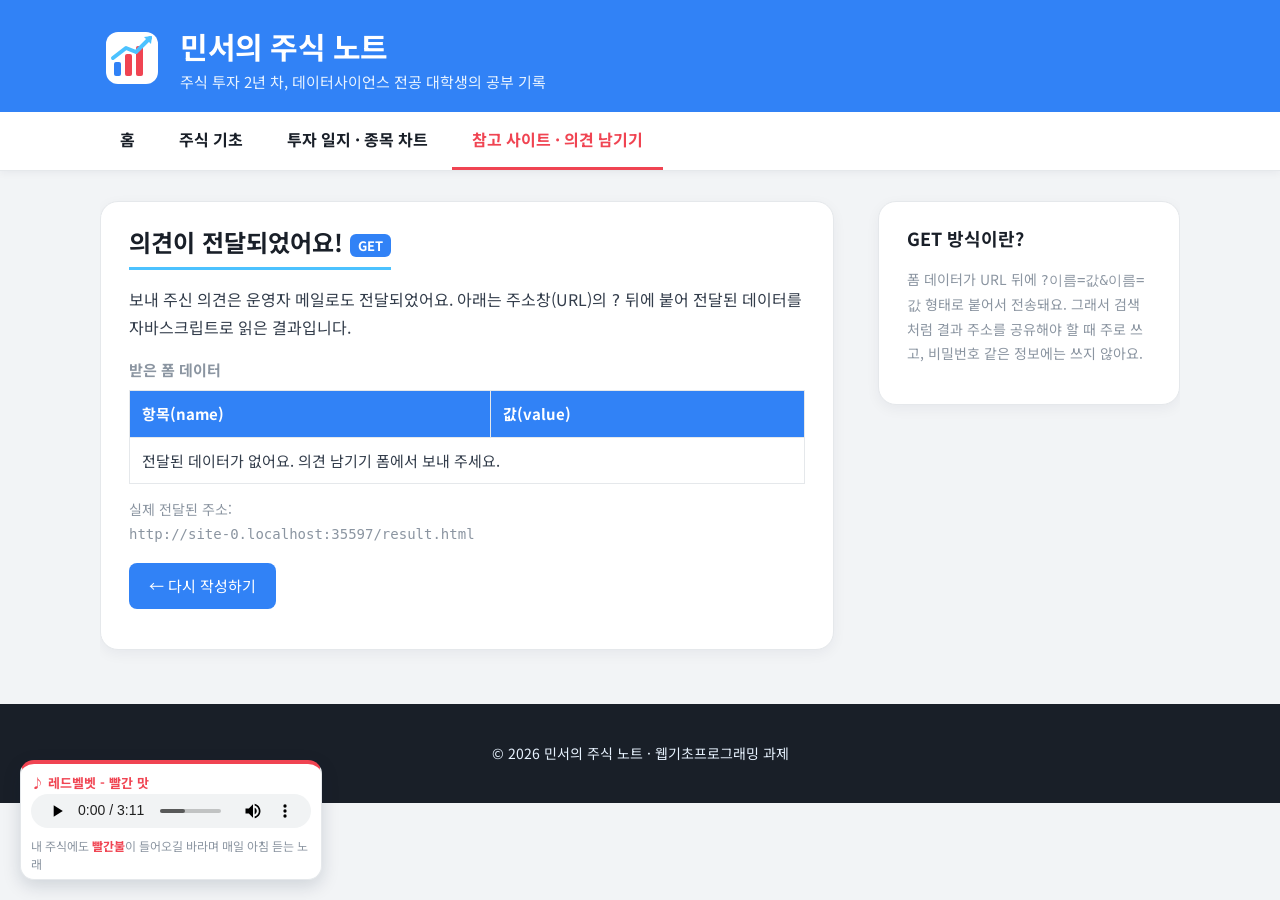
<file: result.html>
<!DOCTYPE html>
<!-- =====================================================================
     result.html — GET 방식으로 전송된 폼 데이터를 받아서 보여 주는 페이지
     links.html 의 <form action="result.html" method="get"> 이 이 페이지로 이동하면서
     주소 뒤에 ?닉네임=...&투자경력=... 형태로 데이터를 붙여 보냄
     → js/main.js 의 getQueryData() 가 그 부분을 잘라서 표로 출력
     ===================================================================== -->
<html lang="ko">
<head>
  <meta charset="utf-8">
  <meta name="viewport" content="width=device-width, initial-scale=1">
  <title>민서의 주식 노트 | 의견 전송 결과</title>
  <link rel="preconnect" href="https://fonts.googleapis.com">
  <link rel="stylesheet" href="https://fonts.googleapis.com/css2?family=Noto+Sans+KR:wght@400;700&display=swap">
  <link rel="stylesheet" type="text/css" href="css/common.css">
  <link rel="stylesheet" type="text/css" href="css/links.css">
  <script src="js/main.js"></script>
</head>
<body>

  <header id="top">
    <div class="inner">
      <img src="images/logo.svg" alt="민서의 주식 노트 로고">
      <h1>민서의 주식 노트</h1>
      <p class="subtitle">주식 투자 2년 차, 데이터사이언스 전공 대학생의 공부 기록</p>
    </div>
  </header>

  <nav>
    <ul class="inner">
      <li><a href="index.html">홈</a></li>
      <li><a href="basics.html">주식 기초</a></li>
      <li><a href="journal.html">투자 일지 · 종목 차트</a></li>
      <li><a href="links.html" class="current">참고 사이트 · 의견 남기기</a></li>
    </ul>
  </nav>

  <div class="container inner">
    <section id="main">
      <article class="card">
        <h2>의견이 전달되었어요! <span class="tag get">GET</span></h2>
        <p>보내 주신 의견은 운영자 메일로도 전달되었어요. 아래는 주소창(URL)의 <code>?</code> 뒤에 붙어 전달된 데이터를 자바스크립트로 읽은 결과입니다.</p>
        <script>
          let data = getQueryData();
          let count = 0;
          document.write("<table><caption>받은 폼 데이터</caption>");
          document.write("<thead><tr><th>항목(name)</th><th>값(value)</th></tr></thead><tbody>");
          for (let key in data) {                    // 객체의 모든 속성 반복 (Lecture8)
            document.write("<tr><td>" + escapeHTML(key) + "</td><td>" + escapeHTML(data[key]) + "</td></tr>");
            count++;
          }
          if (count == 0) {
            document.write("<tr><td colspan='2'>전달된 데이터가 없어요. 의견 남기기 폼에서 보내 주세요.</td></tr>");
          }
          document.write("</tbody></table>");
        </script>
        <p class="small">실제 전달된 주소:<br><code><script>document.write(escapeHTML(decodeURIComponent(location.href)));</script></code></p>
        <p><a href="links.html#feedback" class="btn">← 다시 작성하기</a></p>
      </article>
    </section>

    <aside>
      <div class="card">
        <h3>GET 방식이란?</h3>
        <p class="small">폼 데이터가 URL 뒤에 <code>?이름=값&amp;이름=값</code> 형태로 붙어서 전송돼요.
          그래서 검색처럼 결과 주소를 공유해야 할 때 주로 쓰고, 비밀번호 같은 정보에는 쓰지 않아요.</p>
      </div>
    </aside>
  </div>

  <footer>
    <p>© 2026 민서의 주식 노트 · 웹기초프로그래밍 과제</p>
  </footer>

  <!-- [평가 3] 음악 삽입 — 모든 페이지 공통 BGM 미니 플레이어 (왼쪽 아래 고정)
       audio 태그(loop, 볼륨 30%) / 페이지를 옮겨도 이어서 재생 (js/main.js 의 initBGM) -->
  <div id="miniPlayer" class="mini-player">
    <span class="mp-title">♪ 레드벨벳 - 빨간 맛</span>
    <audio id="bgm" controls loop preload="auto">
      <source src="media/red-flavor.mp3" type="audio/mpeg">
      이 브라우저는 audio 태그를 지원하지 않습니다.
    </audio>
    <p class="mp-desc">내 주식에도 <span class="up">빨간불</span>이 들어오길 바라며 매일 아침 듣는 노래</p>
  </div>
  <script>initBGM();</script>
</body>
</html>
</file>
<file: css/common.css>
@charset "utf-8";
/* =====================================================================
   common.css — 사이트 전체 공통 스타일 (모든 페이지가 <link>로 불러옴)
   ---------------------------------------------------------------------
   [유지보수 설계]
   1) 색·글꼴·간격 같은 디자인 값은 맨 위 :root 의 "CSS 변수"에 한 번만 정의
      → 테마 색을 바꾸고 싶으면 이 블록만 고치면 사이트 전체가 함께 바뀜
   2) 공통 영역(header, nav, footer, 카드, 표, 버튼)은 이 파일에만 작성
   3) 페이지마다 다른 부분은 css/페이지명.css 에 따로 작성 (스타일 합치기)
   [스타일 합치기 & 오버라이딩 우선순위 — 강의자료 Lecture5 참고]
      common.css(외부)  <  페이지별 css(외부, 나중에 link)  <  <style> 태그  <  style 속성
      → 같은 프로퍼티는 뒤에 오는 것/더 구체적인 셀렉터가 이김(오버라이딩)
      → 서로 다른 프로퍼티는 모두 합쳐져서 적용됨(합치기)
   [평가 5] 사용한 셀렉터 종류: 이 파일 안에 ①~⑧ 번호로 표시
   [평가 6] 직접 정의한 CSS 규칙: 이 파일 안에 [CSS-01] ~ 번호로 표시
   ===================================================================== */

/* ---------- 디자인 토큰(CSS 변수) : 일관된 디자인 + 유지보수 ---------- */
:root {
  /* 2차 수정: 토스 느낌의 청량한 파란색 테마로 변경 — 이 블록만 바꿔서 사이트 전체 색이 바뀜 */
  --navy: #3182f6;        /* 메인 색(청량한 파랑): 헤더·표 머리글·버튼 */
  --navy-light: #1b64da;  /* 메인 색의 진한 톤 */
  --heading: #191f28;     /* 제목 글자색 */
  --up: #f04452;          /* 상승(빨강) — 국내 증시 표기 관례 */
  --down: #3182f6;        /* 하락(파랑) */
  --gold: #4cc2ff;        /* 포인트 색(하늘색): 제목 밑줄·맨 위로 버튼 */
  --bg: #f2f4f6;          /* 페이지 배경 */
  --card: #ffffff;        /* 카드 배경 */
  --text: #333d4b;
  --muted: #8b95a1;
  --line: #e5e8eb;
  --radius: 18px;         /* 둥근 모서리 공통값 */
  --font: "Noto Sans KR", "Malgun Gothic", "Apple SD Gothic Neo", sans-serif;
}

/* [CSS-01] ① 태그(타입) 셀렉터 — 문서 전체 기본값 */
body {
  margin: 0;
  background-color: var(--bg);
  color: var(--text);
  font-family: var(--font);
  font-size: 16px;
  line-height: 1.7;
}

/* [CSS-02] ② 그룹 셀렉터 — 여러 제목 태그를 한 번에 */
h1, h2, h3 {
  color: var(--heading);
  line-height: 1.35;
}

/* [CSS-03] ① 태그 셀렉터 */
h2 {
  font-size: 24px;
  margin: 0 0 14px 0;
  padding-bottom: 8px;
  border-bottom: 3px solid var(--gold);
  display: table;                 /* 블록처럼 한 줄을 차지하면서, 밑줄은 글자 길이만큼만 */
}

/* [CSS-04] ① 태그 셀렉터 */
a {
  color: var(--down);
  text-decoration: none;
}

/* [CSS-05] ③ 가상 클래스 셀렉터 :hover */
a:hover {
  text-decoration: underline;
}

/* [CSS-06] ④ 속성 셀렉터 — 새 창으로 열리는 외부 링크 뒤에 ↗ 표시 */
a[target="_blank"]::after {
  content: " ↗";
  font-size: 12px;
}

/* ===================== HEADER ===================== */
/* [CSS-07] ① 태그 셀렉터 */
header {
  background-color: var(--navy);
  color: #ffffff;
  padding: 26px 0 0 0;
  position: relative;             /* 안쪽 요소 배치 기준 */
}

/* [CSS-08] ⑤ 클래스 셀렉터 — 가운데 정렬 컨테이너(모든 페이지 공통 폭) */
.inner {
  width: 1080px;
  max-width: 92%;
  margin: 0 auto;
}

/* [CSS-08-2] ⑦ 자식 셀렉터 — 로고(float)와 글자 여백을 header 안에 가둠 */
header > .inner {
  overflow: hidden;
}

/* [CSS-09] ⑥ 자손 셀렉터 — header 안의 img(로고) */
header img {
  float: left;
  width: 64px;
  height: 64px;
  margin-right: 16px;
}

/* [CSS-10] ⑦ 자식 셀렉터 — header 바로 아래 .inner 안의 h1 */
header > .inner > h1 {
  color: #ffffff;
  font-size: 30px;
  margin: 0;
  letter-spacing: -0.5px;
}

/* [CSS-11] ⑤ 클래스 셀렉터 */
.subtitle {
  margin: 2px 0 18px 0;
  color: #e8f3ff;
  font-size: 15px;
}

/* ---- 시세 전광판 느낌의 흐르는 띠 (Lecture6 애니메이션) ---- */
/* [CSS-12] ⑤ 클래스 셀렉터 */
.ticker {
  clear: both;
  overflow: hidden;               /* 영역 밖으로 나간 글자 숨김 */
  white-space: nowrap;
  background-color: var(--navy-light);
  border-top: 1px solid #5a9cf8;
  padding: 7px 0;
  font-size: 14px;
}

/* [CSS-13] ⑥ 자손 셀렉터 + 애니메이션 적용 */
.ticker span {
  display: inline-block;
  padding-left: 100%;
  animation-name: tickerMove;
  animation-duration: 28s;
  animation-iteration-count: infinite;
  animation-timing-function: linear;
}

/* [CSS-14] @keyframes — 오른쪽에서 왼쪽으로 이동 */
@keyframes tickerMove {
  from { transform: translateX(0); }
  to   { transform: translateX(-100%); }
}

/* [CSS-15] ⑤ 클래스 셀렉터 — 상승/하락 색 (사이트 전체에서 재사용) */
.up   { color: var(--up);   font-weight: bold; }
.down { color: var(--down); font-weight: bold; }
.ticker .up   { color: #ffd0d5; }   /* 어두운 배경에서는 밝은 톤으로 오버라이딩 */
.ticker .down { color: #c9e2ff; }

/* ===================== NAV ===================== */
/* [CSS-16] ① 태그 셀렉터 */
nav {
  background-color: var(--card);
  border-bottom: 1px solid var(--line);
  box-shadow: 0 2px 8px rgba(0, 27, 55, 0.05);
}

/* [CSS-17] ⑥ 자손 셀렉터 — 목록 기호 제거 */
nav ul {
  list-style-type: none;
  margin: 0;
  padding: 0;
}

/* [CSS-18] ⑥ 자손 셀렉터 — 가로 메뉴 (Lecture6 display) */
nav li {
  display: inline-block;
}

/* [CSS-19] ⑥ 자손 셀렉터 */
nav a {
  display: block;
  padding: 14px 20px;
  color: var(--heading);
  font-weight: bold;
  border-bottom: 3px solid transparent;
  transition: background-color 0.3s, border-color 0.3s;   /* Lecture6 transition */
}

/* [CSS-20] ③ 가상 클래스 :hover */
nav a:hover {
  background-color: var(--bg);
  border-bottom-color: var(--gold);
  text-decoration: none;
}

/* [CSS-21] ⑥+⑤ 자손 셀렉터와 클래스 셀렉터의 결합 — 현재 페이지 메뉴 표시 */
nav a.current {
  color: var(--up);
  border-bottom-color: var(--up);
}

/* ===================== 본문 레이아웃 (float) ===================== */
/* [CSS-22] ⑤ 클래스 셀렉터 — float 해제용 */
.container {
  overflow: hidden;              /* 안쪽 float 요소를 감싸도록 */
  padding: 30px 0;
}

/* [CSS-23] ⑧ id 셀렉터 — 본문 영역 */
#main {
  float: left;
  width: 68%;
}

/* [CSS-24] ① 태그 셀렉터 — 사이드 영역 */
aside {
  float: right;
  width: 28%;
}

/* [CSS-25] ⑤ 클래스 셀렉터 — 카드 상자 (article, aside 공통 디자인) */
.card {
  background-color: var(--card);
  border: 1px solid var(--line);
  border-radius: var(--radius);
  padding: 24px 28px;
  margin-bottom: 24px;
  box-shadow: 0 4px 14px rgba(0, 27, 55, 0.05);
  transition: transform 0.3s, box-shadow 0.3s;
}

/* [CSS-26] ③ 가상 클래스 :hover + transform (Lecture6) */
.card:hover {
  transform: translateY(-3px);
  box-shadow: 0 10px 24px rgba(0, 27, 55, 0.10);
}

/* [CSS-27] ⑥ 자손 셀렉터 — 사이드 카드 제목은 작게 (h2 규칙 오버라이딩) */
aside .card h3 {
  margin-top: 0;
  font-size: 18px;
}

/* [CSS-27-2] ⑤ 클래스 셀렉터 — 명언 출처(인물) */
.quote-who {
  display: block;
  margin-top: 6px;
  font-size: 13px;
  opacity: 0.8;
  text-align: right;
}

/* [CSS-28] ③ 가상 요소 ::first-letter (Lecture5) */
.lead::first-letter {
  font-size: 30px;
  font-weight: bold;
  color: var(--up);
}

/* ===================== 표(TABLE) 공통 ===================== */
/* [CSS-29] ① 태그 셀렉터 */
table {
  width: 100%;
  border-collapse: collapse;     /* 셀 테두리 한 줄로 (Lecture6) */
  font-size: 15px;
  margin: 10px 0;
}

/* [CSS-30] ① 태그 셀렉터 */
caption {
  caption-side: top;
  text-align: left;
  font-weight: bold;
  color: var(--muted);
  padding-bottom: 8px;
}

/* [CSS-31] ② 그룹 셀렉터 */
th, td {
  border: 1px solid var(--line);
  padding: 10px 12px;
  text-align: left;
  vertical-align: top;
}

/* [CSS-32] ⑥ 자손 셀렉터 */
thead th {
  background-color: var(--navy);
  color: #ffffff;
}

/* [CSS-33] ③ 구조 가상 클래스 :nth-child (Lecture5) — 줄무늬 표 */
tbody tr:nth-child(even) {
  background-color: #f9fafb;
}

/* [CSS-34] ⑥ 자손 셀렉터 */
tfoot td {
  background-color: #e8f3ff;
  color: var(--muted);
  font-size: 14px;
}

/* ===================== 그림 ===================== */
/* [CSS-35] ① 태그 셀렉터 */
figure {
  margin: 16px 0;
  text-align: center;
}

/* [CSS-36] ⑥ 자손 셀렉터 */
figure img {
  max-width: 100%;
  height: auto;
  border-radius: var(--radius);
}

/* [CSS-37] ① 태그 셀렉터 */
figcaption {
  font-size: 14px;
  color: var(--muted);
  margin-top: 6px;
}

/* ===================== 버튼/폼 공통 ===================== */
/* [CSS-38] ⑤ 클래스 셀렉터 */
.btn {
  display: inline-block;
  background-color: var(--navy);
  color: #ffffff;
  border: none;
  border-radius: 8px;
  padding: 10px 20px;
  font-family: var(--font);
  font-size: 15px;
  cursor: pointer;
}

/* [CSS-39] ③ 가상 클래스 :hover / :active */
.btn:hover  { background-color: var(--up); text-decoration: none; }
.btn:active { transform: scale(0.96); }

/* [CSS-40] ③ 가상 클래스 :focus — 입력 중인 칸 강조 */
input:focus, select:focus, textarea:focus {
  outline: none;
  border-color: var(--gold);
  box-shadow: 0 0 0 3px rgba(49, 130, 246, 0.25);
}

/* ===================== 기타 ===================== */
/* [CSS-41] ① 태그 셀렉터 — 인라인 시맨틱 태그 mark */
mark {
  background-color: #d6ecff;
  padding: 0 3px;
  border-radius: 3px;
}

/* [CSS-42] ⑤ 클래스 셀렉터 — 주의 문구 상자 */
.notice {
  background-color: #fff4f5;
  border-left: 5px solid var(--up);
  padding: 12px 16px;
  font-size: 14px;
  color: #6b2a32;
  border-radius: 6px;
}

/* [CSS-43] ⑧ id 셀렉터 + position: fixed — 맨 위로 버튼 (Lecture6) */
#toTop {
  position: fixed;
  right: 24px;
  bottom: 24px;
  z-index: 10;
  width: 48px;
  height: 48px;
  line-height: 48px;
  text-align: center;
  border-radius: 50%;
  background-color: var(--navy);
  color: #ffffff;
  font-weight: bold;
  box-shadow: 0 4px 12px rgba(0, 0, 0, 0.2);
}

/* [CSS-44] ⑧ id 셀렉터 + 가상 클래스 */
#toTop:hover {
  transform: rotate(-10deg) scale(1.1);
  text-decoration: none;
}

/* ===================== FOOTER ===================== */
/* [CSS-45] ① 태그 셀렉터 */
footer {
  clear: both;
  background-color: var(--heading);
  color: #e8f3ff;
  font-size: 14px;
  padding: 24px 0;
  text-align: center;
}

/* [CSS-46] ⑥ 자손 셀렉터 */
footer a {
  color: var(--gold);
}

/* ===================== 좁은 화면(휴대폰) 대응 ===================== */
/* [CSS-47] 미디어 쿼리 — 화면 폭이 800px 이하이면 한 줄로 쌓기 */
@media (max-width: 800px) {
  #main, aside { float: none; width: 100%; }
  nav a { padding: 12px 12px; }
  header > .inner > h1 { font-size: 24px; }
}

/* [CSS-48] ⑧ 클래스 셀렉터 + position: fixed — 모든 페이지 공통 BGM 미니 플레이어 (왼쪽 아래 고정) */
.mini-player {
  position: fixed;
  left: 20px;
  bottom: 20px;
  z-index: 10;
  width: 280px;
  background-color: var(--card);
  border: 1px solid var(--line);
  border-top: 4px solid var(--up);
  border-radius: 14px;
  padding: 8px 10px 6px;
  box-shadow: 0 6px 18px rgba(0, 27, 55, 0.15);
}

/* [CSS-49] ⑥ 자손 셀렉터 */
.mini-player audio {
  width: 100%;
  height: 34px;
}

/* [CSS-50] ⑤ 클래스 셀렉터 — 곡 제목 */
.mp-title {
  display: block;
  font-size: 13px;
  font-weight: bold;
  color: var(--up);
}

/* [CSS-50-2] ⑤ 클래스 셀렉터 — 플레이어 아래 소개 문구 */
.mp-desc {
  margin: 2px 0 0 0;
  font-size: 12px;
  line-height: 1.5;
  color: var(--muted);
}

/* [CSS-51] 다중 클래스 + 애니메이션 — 자동 재생이 막혔을 때 "눌러서 이어 듣기" 안내 */
.mini-player.paused-hint {
  animation: hintBlink 1.2s ease-in-out infinite;
}
.mini-player.paused-hint .mp-title::after {
  content: " — ▶ 눌러서 이어 듣기";
  color: var(--muted);
  font-weight: normal;
}
@keyframes hintBlink {
  0%, 100% { box-shadow: 0 6px 18px rgba(0, 27, 55, 0.15); }
  50%      { box-shadow: 0 0 0 4px rgba(240, 68, 82, 0.35); }
}

/* [CSS-52] 좁은 화면에서는 미니 플레이어를 작게 */
@media (max-width: 800px) {
  .mini-player { width: 220px; left: 10px; bottom: 10px; }
}
</file>
<file: css/home.css>
@charset "utf-8";
/* =====================================================================
   home.css — index.html(홈) 전용 스타일
   common.css 를 먼저 불러온 뒤 이 파일을 불러오므로,
   같은 프로퍼티는 여기 값이 이기고(오버라이딩), 다른 프로퍼티는 합쳐짐
   ===================================================================== */

/* [CSS-H1] 클래스 셀렉터 — 히어로 카드: 배경만 새로 지정, 나머지(.card)는 그대로 합쳐짐 */
.hero {
  background-color: #f5faff;
  border-top: 6px solid var(--gold);
}

/* [CSS-H2] 자손 셀렉터 — 오버라이딩: common.css 의 h2(24px)를 히어로에서만 28px로 */
.hero h2 {
  font-size: 28px;
  border-bottom: none;            /* common.css 의 노란 밑줄 제거 */
}

/* [CSS-H3] 클래스 셀렉터 — 소개 문단 */
.lead {
  font-size: 17px;
}

/* [CSS-H4] 클래스 셀렉터 — 표 안의 단계 배지 */
.badge {
  display: inline-block;
  padding: 2px 10px;
  border-radius: 20px;
  background-color: var(--navy);
  color: #ffffff;
  font-size: 13px;
  white-space: nowrap;            /* 배지 글자가 두 줄로 나뉘지 않게 */
}

/* [CSS-H10] 구조 가상 클래스 — 타임라인 표의 '시기' 칸 줄바꿈 방지 */
#timeline tbody td:first-child {
  white-space: nowrap;
  font-weight: bold;
  vertical-align: middle;
}

/* [CSS-H5] 다중 클래스 셀렉터 — 배지 색 오버라이딩 (.badge 의 배경색만 바꿈) */
.badge.up-bg   { background-color: var(--up); }
.badge.down-bg { background-color: var(--down); }

/* [CSS-H11] 클래스 셀렉터 — 섹터 카드 2단 배치 (inline-block) */
.sector {
  display: inline-block;
  vertical-align: top;
  width: 48%;
  margin: 8px 1% 0 0;
  padding: 14px 18px;
  border-radius: 12px;
  box-sizing: border-box;
  font-size: 15px;
}

/* [CSS-H12] 다중 클래스 — 섹터마다 배경·테두리 색만 오버라이딩 */
.sector.chip   { background-color: #f1f6ff; border-top: 5px solid var(--down); }
.sector.rocket { background-color: #fff4f5; border-top: 5px solid var(--up); }

/* [CSS-H13] 자손 셀렉터 */
.sector h3 {
  margin: 0 0 6px 0;
  font-size: 20px;
}

/* [CSS-H14] 자손 셀렉터 — 섹터 키워드 태그 */
.sector-tags span {
  display: inline-block;
  background-color: #ffffff;
  border: 1px solid var(--line);
  border-radius: 20px;
  padding: 0 10px;
  margin: 0 4px 4px 0;
  font-size: 13px;
  color: var(--navy);
}

/* [CSS-H15] 자손 셀렉터 */
.sector ul {
  padding-left: 18px;
  margin: 6px 0;
}

/* [CSS-H16] 클래스 셀렉터 */
.check {
  font-size: 13px;
  color: var(--muted);
  border-top: 1px dashed #cfd6e4;
  padding-top: 6px;
  margin-bottom: 0;
}

/* [CSS-H6] 클래스 셀렉터 — 프로필 카드 가운데 정렬 */
.profile {
  text-align: center;
}

/* [CSS-H7] 자손 셀렉터 — 프로필 사진: 목 아래까지 보이도록 둥근 사각형 */
.profile img {
  width: 170px;
  border-radius: 18px;
  border: 4px solid var(--gold);
}

/* [CSS-H8] 클래스 셀렉터 — 한마디 카드 */
.quote {
  background-color: var(--navy);
  color: #ffffff;
}

/* [CSS-H9] 자손 셀렉터 — 오버라이딩: aside .card h3(검정) → 파란 카드에서는 흰색 */
aside .quote h3 {
  color: #ffffff;
}


/* [CSS-H32] 자손 셀렉터 — 주식 이야기 소제목 */
.story h3 {
  font-size: 18px;
  margin: 18px 0 4px 0;
  color: var(--navy-light);
}
</file>
<file: css/basics.css>
@charset "utf-8";
/* =====================================================================
   basics.css — basics.html(주식 기초) 전용 스타일
   common.css 다음에 불러와서 필요한 부분만 덮어씀(오버라이딩)
   ===================================================================== */

/* [CSS-B1] 클래스 셀렉터 — 용어 표의 분류 칸 */
.cat {
  background-color: #e8f3ff;
  color: var(--navy);
  font-weight: bold;
  text-align: center;
  vertical-align: middle;          /* common.css 의 top 을 오버라이딩 */
  white-space: nowrap;
}

/* [CSS-B12] 자손+구조 가상 클래스 — 첫 두 열(분류·용어) 줄바꿈 방지 */
.terms th:first-child, .terms td b {
  white-space: nowrap;
}

/* [CSS-B2] 자손 셀렉터 — 오버라이딩: 용어 표만 머리글 색을 진한 파랑으로 */
.terms thead th {
  background-color: var(--navy-light);
  color: #ffffff;
}

/* [CSS-B3] 태그 셀렉터 — 정의 목록 */
dt {
  font-weight: bold;
  margin-top: 10px;
}

/* [CSS-B4] 태그 셀렉터 */
dd {
  margin-left: 18px;
  color: var(--muted);
}

/* [CSS-B5] 클래스 셀렉터 — 동영상 상자 */
.video-box {
  text-align: center;
  background-color: #000000;
  border-radius: var(--radius);
  padding: 10px 0 4px 0;
}

/* [CSS-B6] 자손 셀렉터 — 동영상 iframe */
.video-box iframe {
  max-width: 100%;
  border: none;
}

/* [CSS-B7] 클래스 셀렉터 */
.small {
  font-size: 14px;
  color: var(--muted);
}

/* [CSS-B8] 태그 셀렉터 — Q&A 펼침 상자 */
details {
  border: 1px solid var(--line);
  border-radius: 10px;
  padding: 10px 16px;
  margin-bottom: 10px;
  background-color: #fbfcfe;
}

/* [CSS-B9] 태그 셀렉터 */
summary {
  font-weight: bold;
  color: var(--navy);
  cursor: pointer;
}

/* [CSS-B10] 가상 클래스 :hover */
summary:hover {
  color: var(--up);
}

/* [CSS-B11] 자손 셀렉터 — 목차 카드 */
.toc ol {
  padding-left: 20px;
  margin: 0;
}

/* [CSS-B13] 클래스 셀렉터 — 캔들 차트 아래 영상 소제목 */
.sub-video {
  font-size: 18px;
  margin: 22px 0 10px 0;
}

/* [CSS-B14] 클래스 셀렉터 — 영상 아래 소개 문구 (말풍선 느낌) */
.video-note {
  background-color: #e8f3ff;
  border-left: 4px solid var(--navy);
  border-radius: 8px;
  padding: 10px 14px;
  margin: 10px 0 4px 0;
  font-size: 15px;
  color: var(--heading);
}
</file>
<file: css/links.css>
@charset "utf-8";
/* =====================================================================
   links.css — links.html(참고 사이트·의견) / result.html(전송 결과) 공용
   ===================================================================== */

/* [CSS-L1] 클래스 셀렉터 — 사이트 목록 */
.site-list {
  list-style-type: none;
  padding: 0;
  margin: 0;
}

/* [CSS-L2] 자손 셀렉터 — 목록 한 줄 */
.site-list li {
  padding: 12px 14px;
  border-bottom: 1px dashed var(--line);
  transition: background-color 0.3s;
}

/* [CSS-L3] 가상 클래스 :hover */
.site-list li:hover {
  background-color: #f5faff;
}

/* [CSS-L4] 자식 셀렉터 — 링크 아래 설명 */
.site-list li > span {
  display: block;
  font-size: 14px;
  color: var(--muted);
}

/* [CSS-L5] 자식 셀렉터 — 사이트 이름 */
.site-list li > a {
  font-weight: bold;
  font-size: 17px;
}

/* [CSS-L6] 태그 셀렉터 — 폼 영역 묶음 */
fieldset {
  border: 1px solid var(--line);
  border-radius: 10px;
  padding: 12px 18px 16px 18px;
  margin-bottom: 16px;
}

/* [CSS-L7] 태그 셀렉터 */
legend {
  font-weight: bold;
  color: var(--navy);
  padding: 0 6px;
}

/* [CSS-L8] 그룹 셀렉터 — 입력칸 공통 */
input[type="text"], input[type="email"], select, textarea {
  padding: 7px 10px;
  border: 1px solid #d1d6db;
  border-radius: 6px;
  font-family: var(--font);
  font-size: 15px;
  margin: 6px 8px 6px 0;
}

/* [CSS-L9] 속성 셀렉터 — 라벨이 붙은 입력칸 앞 글자 */
label[for], .label-text {
  display: inline-block;
  min-width: 90px;
  font-weight: bold;
  font-size: 15px;
}

/* [CSS-L10] 태그 셀렉터 */
textarea {
  width: 95%;
  resize: vertical;
}

/* [CSS-L11] 다중 클래스 — 보조 버튼 (.btn 오버라이딩: 색만 변경) */
.btn.btn-sub {
  background-color: #b0b8c1;
}

/* [CSS-L12] 클래스 셀렉터 — GET/POST 표시 */
.tag {
  font-size: 13px;
  color: #ffffff;
  padding: 2px 8px;
  border-radius: 6px;
  vertical-align: middle;
}

/* [CSS-L13] 다중 클래스 */
.tag.get  { background-color: var(--down); }
.tag.post { background-color: var(--up); }

/* [CSS-L14] 클래스 셀렉터 */
.small {
  font-size: 14px;
  color: var(--muted);
}

/* [CSS-L15] id + 클래스 셀렉터 — 오버라이딩: 사이드(aside)가 없는 페이지는
   common.css 의 #main(float:left, 68%)을 덮어써서 본문을 전체 폭으로 */
#main.full {
  float: none;
  width: 100%;
}

/* [CSS-L16] 자손 셀렉터 — 앱 표 첫 열 줄바꿈 방지 */
.apps td:first-child {
  white-space: nowrap;
}

/* [CSS-L17] 클래스 셀렉터 — 용도 배지 */
.use {
  display: inline-block;
  padding: 2px 10px;
  border-radius: 20px;
  font-size: 13px;
  font-weight: bold;
  white-space: nowrap;
}

/* [CSS-L18] 다중 클래스 — 용도별 배지 색 (.use 의 색만 오버라이딩) */
.use.overseas { background-color: #e8f3ff; color: var(--navy); }
.use.domestic { background-color: #ffeef0; color: var(--up); }
.use.longterm { background-color: #e6f8ef; color: #12a05c; }
.use.all      { background-color: #f2f4f6; color: var(--heading); }
</file>
